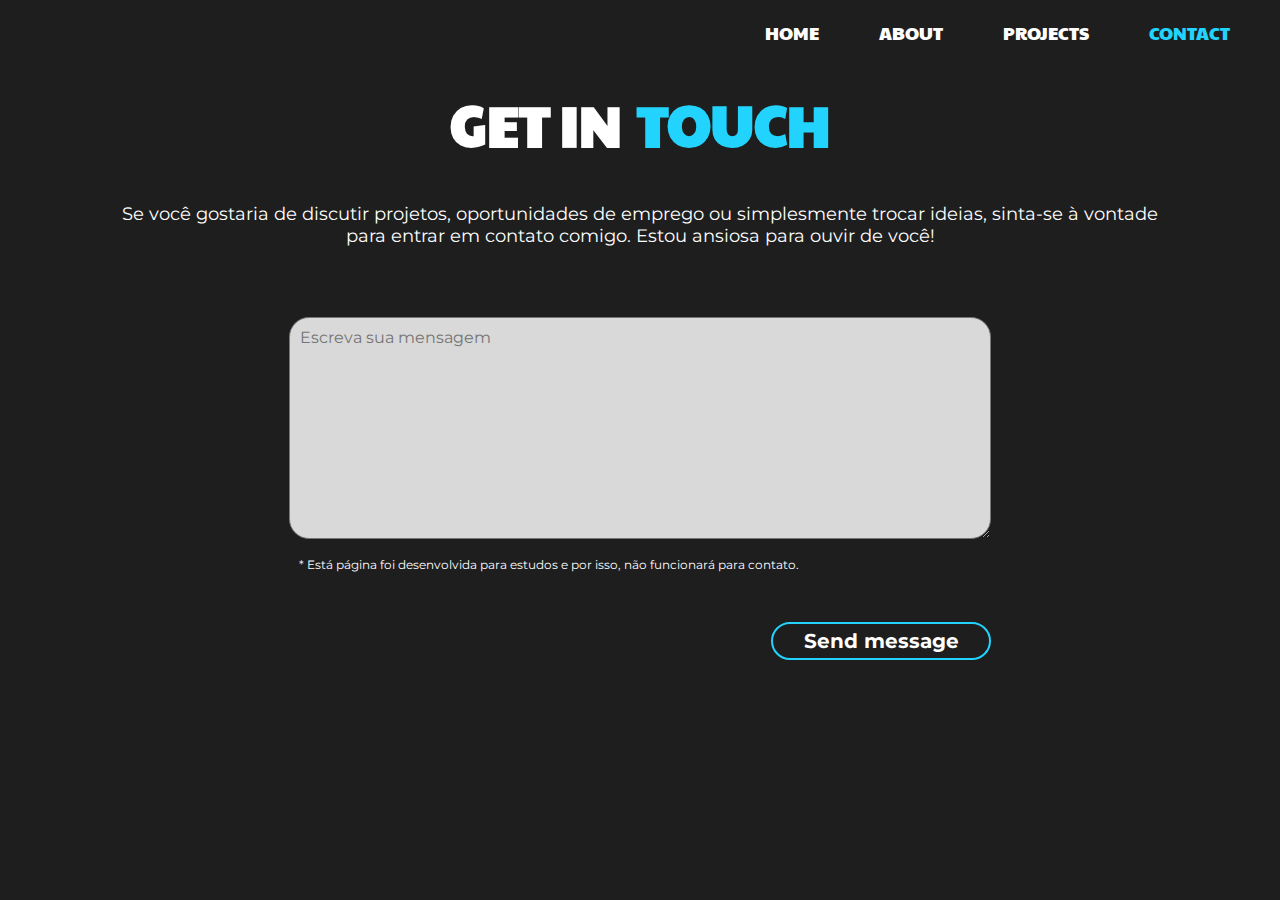
<file: contact.html>
<!DOCTYPE html>
<html lang="pt-br">
<head>
    <meta charset="UTF-8">
    <meta name="viewport" content="width=device-width, initial-scale=1.0">
    <title>Get in touch</title>

    <link rel="preconnect" href="https://fonts.googleapis.com">
    <link rel="preconnect" href="https://fonts.gstatic.com" crossorigin>
    <link href="https://fonts.googleapis.com/css2?family=Montserrat:ital,wght@0,100..900;1,100..900&family=Paytone+One&display=swap" rel="stylesheet">
    
    <link rel="stylesheet" href="style.css">
</head>
<body>
    <header>
        <nav>
            <ul class="navbar">
                <li><a class="navlink" href="./index.html">Home</a></li>
                <li><a class="navlink" href="./about.html">About</a></li>
                <li><a class="navlink" href="./projects.html">Projects</a></li>
                <li><a class="navlink" href="./contact.html"><span class="local_link">Contact</span></a></li>
            </ul>
        </nav>
    </header>
    <main>
        <section>
            <h1 class="title">Get in <span class="text_decoration"> touch </span></h1>
            <p class="text">Se você gostaria de discutir projetos, oportunidades de emprego ou simplesmente trocar ideias, sinta-se à vontade para entrar em contato comigo. Estou ansiosa para ouvir de você!</p>

            <div class="container_contact">
                <form action="" method="post">
                    <textarea id="mensagem" name="mensagem" rows="6" cols="50" placeholder="Escreva sua mensagem"></textarea><br>
                    <p class="aviso">* Está página foi desenvolvida para estudos e por isso, não funcionará para contato.</p>
                    <input class="input" type="submit" value="Send message">
                </form>
            </div>

        </section>
    </main>
</body>
</html>
</file>
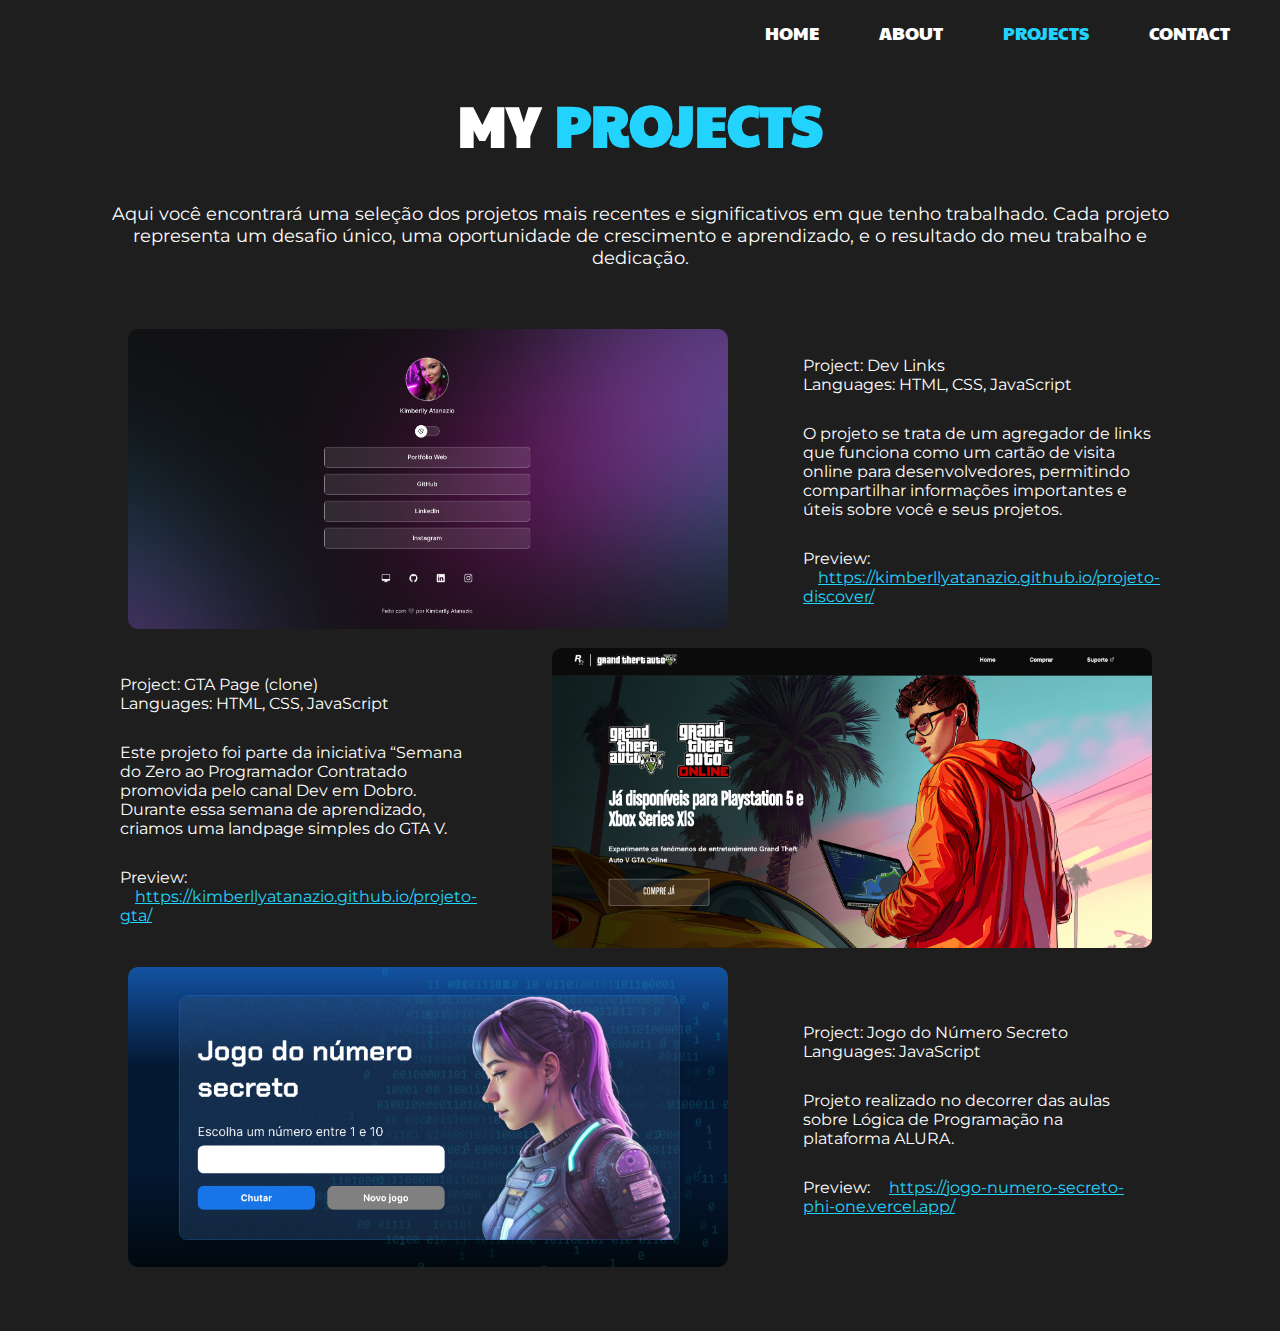
<file: projects.html>
<!DOCTYPE html>
<html lang="pt-br">
<head>
    <meta charset="UTF-8">
    <meta name="viewport" content="width=device-width, initial-scale=1.0">
    <title>My Projects</title>

    <link rel="preconnect" href="https://fonts.googleapis.com">
    <link rel="preconnect" href="https://fonts.gstatic.com" crossorigin>
    <link href="https://fonts.googleapis.com/css2?family=Montserrat:ital,wght@0,100..900;1,100..900&family=Paytone+One&display=swap" rel="stylesheet">
    
    <link rel="stylesheet" href="style.css">
</head>
<body>
    <header>
        <nav>
            <ul class="navbar">
                <li><a class="navlink" href="./index.html">Home</a></li>
                <li><a class="navlink" href="./about.html">About</a></li>
                <li><a class="navlink" href="./projects.html"><span class="local_link">Projects</span></a></li>
                <li><a class="navlink" href="./contact.html">Contact</a></li>
            </ul>
        </nav>
    </header>
    <main>
        <section>
            <h1 class="title">My <span class="text_decoration"> Projects </span></h1>
            <p class="text">Aqui você encontrará uma seleção dos projetos mais recentes e significativos em que tenho trabalhado. Cada projeto representa um desafio único, uma oportunidade de crescimento e aprendizado, e o resultado do meu trabalho e dedicação.</p>

            <div class="container_box">
                <div class="column0">
                    <div>
                        <img class="img_proj" src="./assets/projeto dev links.png" alt="Projeto Dev Links"> 
                    </div>
                    <div class="info_project">
                        <p>Project: Dev Links <br>
                        Languages: HTML, CSS, JavaScript</p>
                        <p>O projeto se trata de um agregador de links que funciona como um cartão de visita online para desenvolvedores, permitindo compartilhar informações importantes e úteis sobre você e seus projetos.</p>
                        <p>Preview: <a class="link_decor" href="https://kimberllyatanazio.github.io/projeto-discover/" target="_blank"><span class="text_decoration">https://kimberllyatanazio.github.io/projeto-discover/</span></a></p> 
                    </div>
                </div>
                <div class="column1">
                    <div>
                        <img class="img_proj" src="./assets/projeto gta.png" alt="Projeto GTA">
                    </div>
                    <div class="info_project">
                        <p>Project: GTA Page (clone) <br>
                        Languages: HTML, CSS, JavaScript</p>
                        <p>Este projeto foi parte da iniciativa “Semana do Zero ao Programador Contratado promovida pelo canal Dev em Dobro. Durante essa semana de aprendizado, criamos uma landpage simples do GTA V. </p>
                        <p>Preview: <a class="link_decor" href="https://kimberllyatanazio.github.io/projeto-gta/" target="_blank"><span class="text_decoration">https://kimberllyatanazio.github.io/projeto-gta/</span></a></p>
                    </div> 
                </div>
                <div class="column0">
                    <div>
                        <img class="img_proj" src="./assets/projeto jogo.png" alt="Jogo Número Secreto"> 
                    </div>
                    <div class="info_project">
                        <p>Project: Jogo do Número Secreto <br>
                        Languages: JavaScript</p>
                        <p>Projeto realizado no decorrer das aulas sobre Lógica de Programação na plataforma ALURA.</p>
                        <p>Preview: <a class="link_decor" href="https://jogo-numero-secreto-phi-one.vercel.app/" target="_blank"><span class="text_decoration">https://jogo-numero-secreto-phi-one.vercel.app/</span></a></p>
                    </div>
                </div>
            </div>
        </section>
    </main>
    
</body>
</html>
</file>
<file: style.css>
* {
  margin: 0;
  padding: 0;
  box-sizing: 0;
}

:root {
  --bg_color: #1e1e1e;
  --bg_color_secundary: #3e3e3e;
  --circle_icon_color: rgb(217, 217, 217);
  --circle_icon_color_hover: rgb(217, 217, 217, 0.75);
  --text_color: #ffffff;
  --text_color_decoration: #22d4fd;
  --ff_title: "Paytone One";
  --ff_paragraph: "Montserrat";
  --fs_title: 56px;
  --fs_text: 18px;
  --fs_subtitle: 32px;
}

body {
  background-color: var(--bg_color);
}

.home {
  background-image: url(./assets/background.png);
  background-repeat: no-repeat;
}

header {
  display: flex;
  justify-content: flex-end;
  font-family: var(--ff_title);
  font-size: 18px;
  color: var(--text_color);
  margin: 20px;
}

.navlink {
  text-decoration: none;
  text-transform: uppercase;
  color: var(--text_color);
  margin: 30px;
}

.navbar {
  display: flex;
  list-style-type: none;
}

.navlink:hover {
  color: var(--text_color_decoration);
}

.local_link {
  color: var(--text_color_decoration);
}

.avatar {
  position: absolute;
  left: 0;
  top: 50%;
  transform: translateY(-50%);
  margin-left: 100px;
}

.box_home {
  width: 50%;
  height: 50%;
  background-color: var(--bg_color_secundary);
  border-radius: 20px;
  position: absolute;
  right: 0;
  top: 50%;
  transform: translateY(-50%);
  margin-right: 180px;
  display: flex;
  flex-direction: column;
  align-items: center;
}

.title_home {
  font-family: var(--ff_title);
  font-size: 42px;
  color: var(--text_color);
  text-transform: uppercase;
  margin-top: 40px;
}

.subtitle_home,
.text,
.text_column {
  font-family: var(--ff_paragraph);
  font-size: var(--fs_text);
  color: var(--text_color);
  font-weight: 400;
}

.text {
  margin: 40px 100px 0 100px;
  text-align: center;
}

.box_links {
  display: flex;
  text-decoration: none;
}

.social_links {
  display: flex;
  justify-content: center;
  align-items: center;
  color: black;
  font-size: 30px;
  background-color: var(--circle_icon_color);
  border-radius: 35px;
  padding: 6px;
  margin: 40px 15px 0 15px;
}

.social_links:hover {
  background-color: var(--circle_icon_color_hover);
}

/* About */

.title {
  font-family: var(--ff_title);
  font-size: var(--fs_title);
  color: var(--text_color);
  text-transform: uppercase;
  display: flex;
  justify-content: center;
  align-items: center;
  margin: 40px 15px 0 15px;
}

.text_decoration {
  color: var(--text_color_decoration);
  margin-left: 15px;
}

.text_decoration_bold {
  color: var(--text_color_decoration);
  font-weight: 600;
}

.subtitle {
  font-family: var(--ff_title);
  font-size: var(--fs_subtitle);
  color: var(--text_color);
  text-transform: uppercase;
  display: flex;
}

#title_personal {
  margin-left: 35px;
}

.left_column, .right_column {
  width: 50%;
  display: flex;
  flex-direction: column;
  padding: 20px;
  margin-top: 40px;
}

.left_column {
  margin-left: 60px;
}

.right_column {
  margin-right: 100px;
}

.personal_details {
  font-family: var(--ff_paragraph);
  font-size: var(--fs_text);
  line-height: 2; /* Espaçamento entre linhas */
  gap: 25px;
  display: flex;
  align-items: flex-start;
  margin: 20px;
}

.interests {
  display: flex;
  flex-direction: column;
  justify-content: space-between;
  margin-top: 27px;
  gap: 115px;
}

.box_icon {
  display: flex;
  justify-content: space-between;
}

.icon_interests {
  display: flex;
  justify-content: center;
  align-items: center;
  color: var(--text_color);
  font-size: 50px;
  background-color: var(--bg_color_secundary);
  border-radius: 10px;
  padding: 20px;
}

.icon_interests:hover {
  background-color: var(--circle_icon_color_hover);
}

button, .input {
  color: var(--text_color);
  font-family: var(--ff_paragraph);
  font-size: 20px;
  font-weight: 700;
  background-color: var(--bg_color);
  border: 2px solid;
  border-color: var(--text_color_decoration);
  border-radius: 30px;
  padding: 5px;
  width: 220px;
}

.button_download {
  display: flex;
  justify-content: center;
}

button:hover, .input:hover {
  background-color: var(--text_color_decoration);
}

.container_infos {
  display: flex;
  justify-content: space-between;
}

.line {
  border: none;
  height: 2px; /*As linhas usando a mesma classe, não estão com a mesma largura*/
  width: 50%;
  background-color: var(--bg_color_secundary);
  border-radius: 10px;
  position: relative;
  left: 50%;
  transform: translate(-50%, -50%);
  margin: 30px;
}

#subtitle{
  display: flex;
  justify-content: center;
  margin: 40px;
}

h3 {
  font-family: var(--ff_title);
  font-size: 24px;
  color: var(--text_color);
  text-transform: uppercase;
  margin-bottom: 25px;
  display: flex;
  justify-content: center;
}

.technical_skills, .soft_skills{
  display: flex;
  flex-direction: column;
  align-items: center;
  gap: 20px;
}

.languages {
  font-family: var(--ff_paragraph);
  font-size: var(--fs_text);
  color: var(--text_color);
}

.rectangle {
  position: relative;
  height: 30px;
  width: 300px;
  border: var(--bg_color_secundary) solid 2px;
  border-radius: 10px;
  font-family: var(--ff_paragraph);
  font-size: 14px;
}

.rectangle::after {
  content: attr(data-percent); /* Pega o valor do atributo 'data-percent' */
  position: absolute;
  top: 0;
  right: 0;
  padding: 5px;
  border-top-right-radius: 10px;
  border-bottom-right-radius: 10px;
  color: white;
}

.percent {
  background-color: #22d4fd;
  height: 30px;
  border-top-left-radius: 10px;
  border-bottom-left-radius: 10px;
}

#html, #css, #react {
  width: 40%;
}

#javascript {
  width: 45%;
}

#mongo, #nodejs {
  width: 20%;
}

#github {
  width: 40%;
}

.list_skills {
  list-style-type: none;
  font-family: var(--ff_paragraph);
  font-size: var(--fs_text);
  color: var(--text_color);
  display: flex;
  flex-direction: column;
  align-items: center;
  gap: 30px;
  margin: 25px;
}

#line_decoration {
  border: none;
  height: 1px; 
  width: 100%;
  background-color: var(--text_color_decoration);
  border-radius: 10px;
}

.experience_box, .education_box {
  display: flex;
  flex-direction: row;
  align-items: center;
  gap: 30px;
  margin: 0px 20px 30px 50px;
}

.periodo, .box-titulo, .box-paragrafo {
  font-family: var(--ff_paragraph);
  color: var(--text_color);
  font-size: 16px;
  margin: 15px;
}

.box-titulo{
  font-size: 18px;
  font-weight: 500;
}

/* Projects */

.container_box {
  display: flex;
  flex-direction: column;
  align-items: center;
  gap: 15px;
  margin: 60px 0;
}

.column0, .column1 {
  display: flex;
  flex-direction: row;
  align-items: center;
  width: 80%;
  gap: 60px;
}

.column1 {
  flex-direction: row-reverse;
}

.img_proj {
  width: 600px;
  height: 300px;
  border-radius: 10px;
}

.info_project {
  font-family: var(--ff_paragraph);
  font-size: 16px;
  color: var(--text_color);
  display: flex;
  flex-direction: column;
  gap: 30px;
  margin: 15px;
}

.link_decor {
  text-decoration-color: var(--text_color_decoration);
}

/* Contact */

.container_contact{
  display: flex;
  flex-direction: column;
  align-items: center;
}

#mensagem {
  background-color: #D9D9D9;
  border-radius: 20px;
  width: 680px;
  height: 200px;
  font-family: var(--ff_paragraph);
  font-size: 16px;
  padding: 10px;
  margin: 70px 0 0 0;
}

form {
  display: flex;
  flex-direction: column;
}

.aviso {
  color: white;
  font-size: 12px;
  font-family: var(--ff_paragraph);
  margin: 0 0 50px 10px;

}

.input{
  align-self: flex-end;
}
</file>
